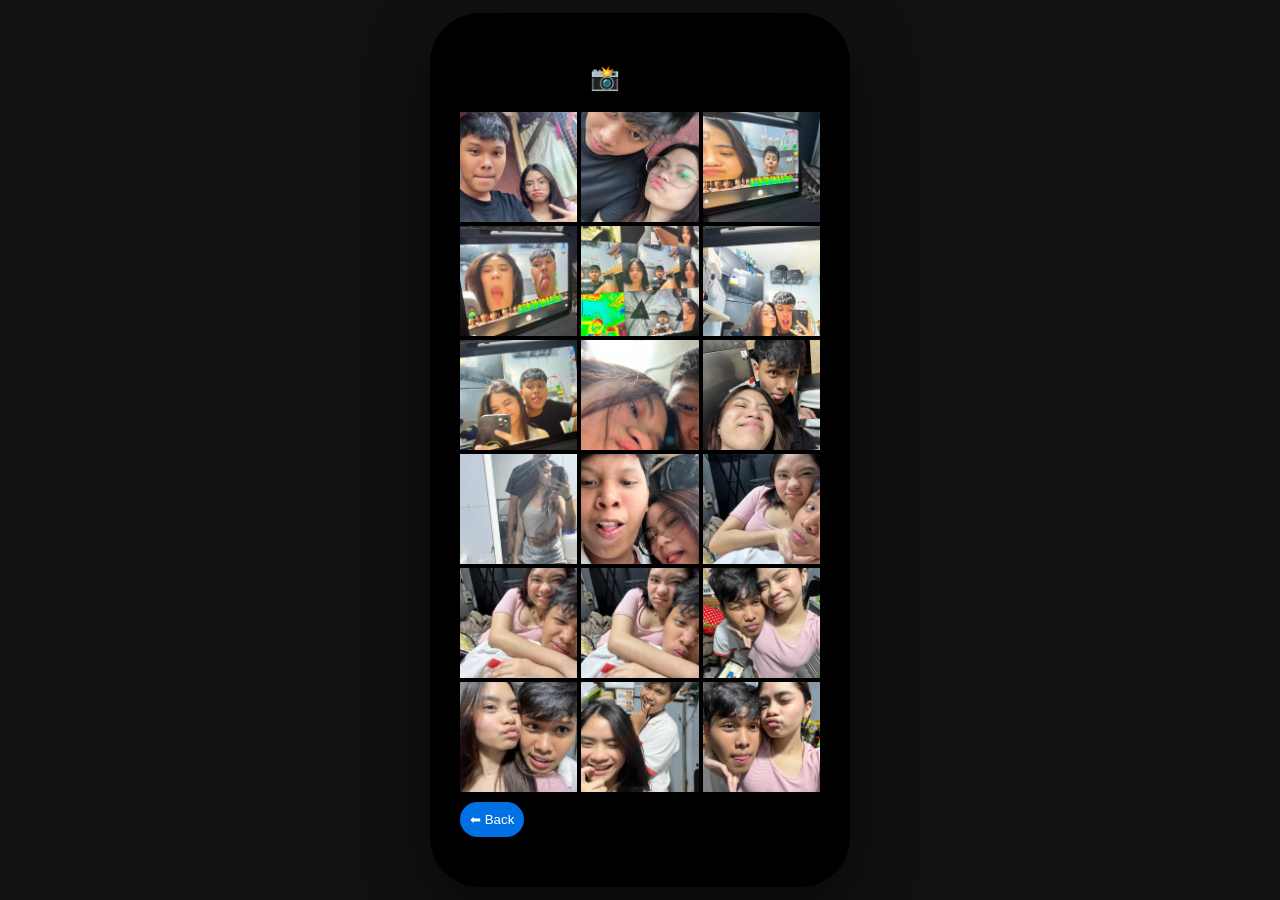
<file: gallery.html>
<!DOCTYPE html>
<html lang="en">
<head>
<meta charset="UTF-8">
<meta name="viewport" content="width=device-width, initial-scale=1.0">
<title>Gallery</title>
<link rel="stylesheet" href="style.css">
</head>

<body>

<div class="phone-frame">
  <div class="phone-screen">

    <div class="container">
      <h2>Our Photos 📸</h2>

      <div class="photo-grid">
        <img src="1.jpg" onclick="openPhoto(this.src)">
        <img src="2.jpg" onclick="openPhoto(this.src)">
        <img src="3.jpg" onclick="openPhoto(this.src)">
        <img src="4.jpg" onclick="openPhoto(this.src)">
        <img src="5.jpg" onclick="openPhoto(this.src)">
        <img src="6.jpg" onclick="openPhoto(this.src)">
        <img src="7.jpg" onclick="openPhoto(this.src)">
        <img src="8.jpg" onclick="openPhoto(this.src)">
        <img src="9.jpg" onclick="openPhoto(this.src)">
        <img src="10.jpg" onclick="openPhoto(this.src)">
        <img src="11.jpg" onclick="openPhoto(this.src)">
        <img src="12.jpg" onclick="openPhoto(this.src)">
        <img src="13.jpg" onclick="openPhoto(this.src)">
        <img src="14.jpg" onclick="openPhoto(this.src)">
        <img src="15.jpg" onclick="openPhoto(this.src)">
        <img src="16.jpg" onclick="openPhoto(this.src)">
        <img src="17.jpg" onclick="openPhoto(this.src)">
        <img src="18.jpg" onclick="openPhoto(this.src)">
      </div>

      <button onclick="goBack()">⬅ Back</button>
    </div>

  </div>
</div>

<div id="photoViewer" class="photo-viewer" onclick="closePhoto()">
  <img id="fullPhoto">
</div>

<script src="script.js"></script>
</body>
</html>
</file>
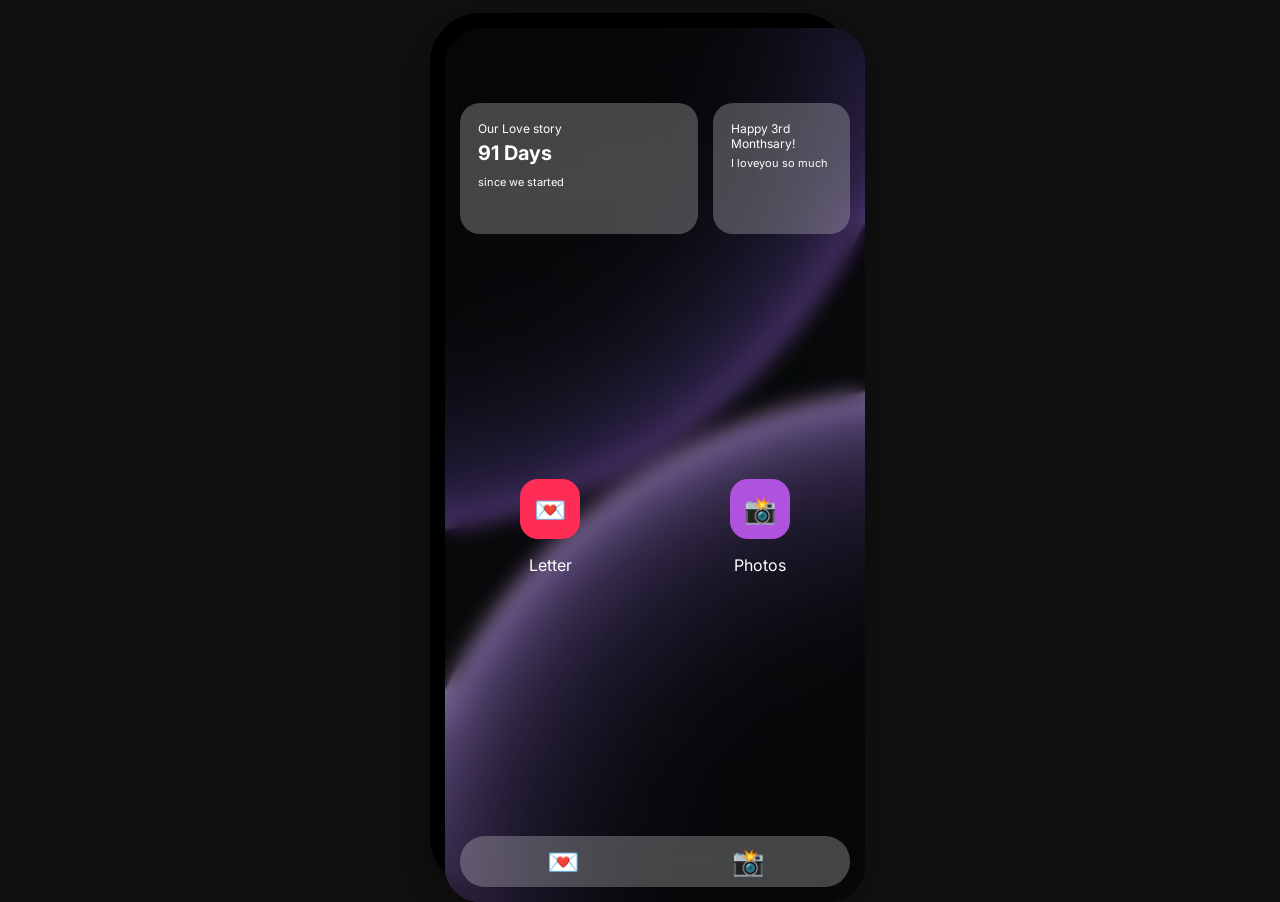
<file: home.html>
<!DOCTYPE html>
<html lang="en">
<head>
<meta charset="UTF-8">
<meta name="viewport" content="width=device-width, initial-scale=1.0">
<title>Home</title>
<link rel="stylesheet" href="style.css">
</head>

<body>

<div class="phone-frame">
  <div class="phone-screen ios-home">

    <div class="top-widgets">
      <div class="widget large">
        <p>Our Love story</p>
        <h2 id="days">91 Days</h2>
        <span>since we started</span>
      </div>

      <div class="widget small">
        <p>Happy 3rd Monthsary!</p>
        <span>I loveyou so much</span>
      </div>
    </div>

    <div class="ios-grid">
      <div class="app" onclick="goPage('letter.html')">
        <div class="icon pink">💌</div>
        <p>Letter</p>
      </div>

      <div class="app" onclick="goPage('gallery.html')">
        <div class="icon purple">📸</div>
        <p>Photos</p>
      </div>
    </div>

    <div class="dock">
      <div class="dock-icon" onclick="goPage('letter.html')">💌</div>
      <div class="dock-icon" onclick="goPage('gallery.html')">📸</div>
    </div>

  </div>
</div>

<script src="script.js"></script>
</body>
</html>
</file>
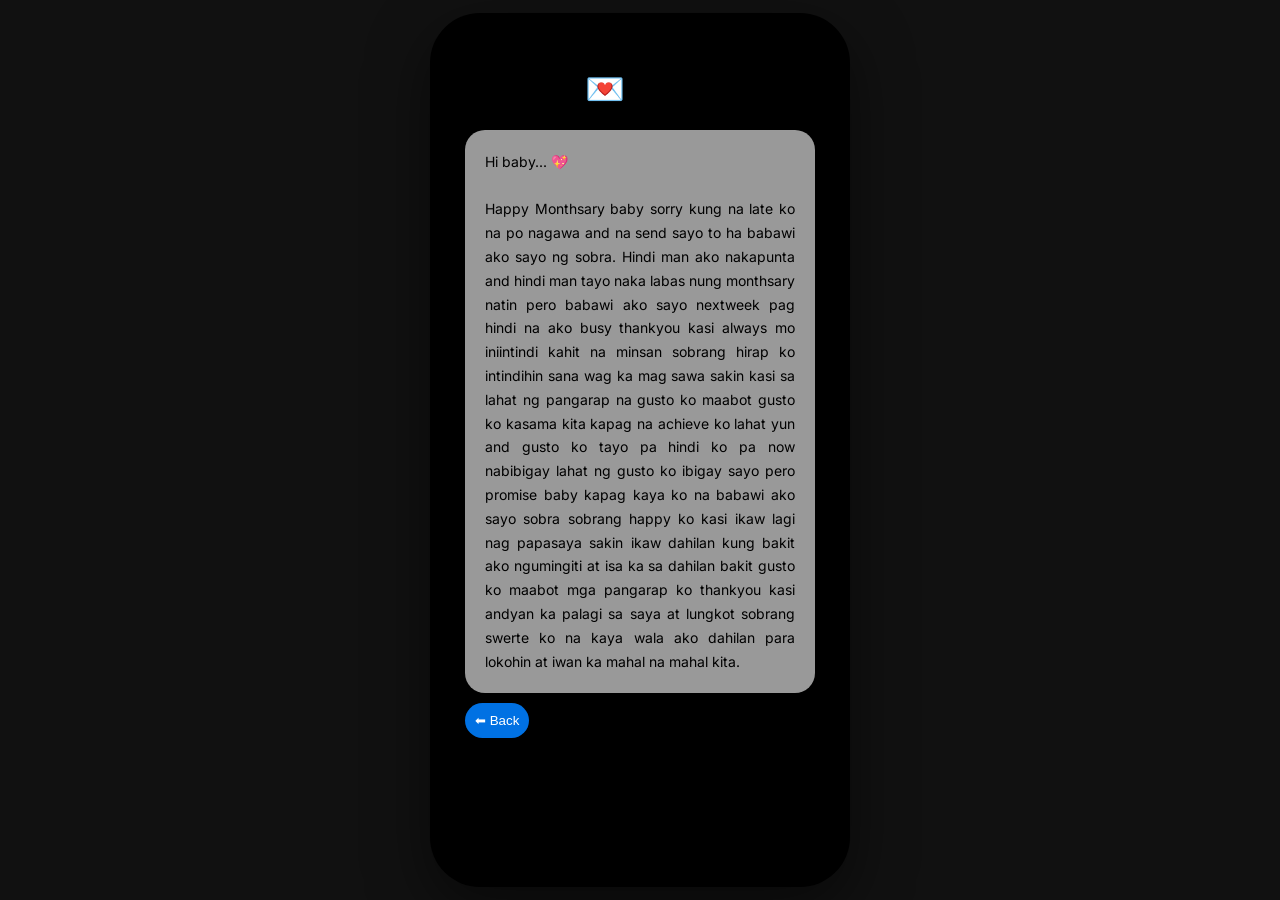
<file: letter.html>
<!DOCTYPE html>
<html lang="en">
<head>
<meta charset="UTF-8">
<meta name="viewport" content="width=device-width, initial-scale=1.0">
<title>Letter</title>
<link rel="stylesheet" href="style.css">
</head>

<body>

<div class="phone-frame">
  <div class="phone-screen">

    <div class="container scrollable">

      <h1>For You 💌</h1>

      <div class="letter">
        Hi baby... 💖 <br><br>
        Happy Monthsary baby sorry kung na late ko na po nagawa
        and na send sayo to ha babawi ako sayo ng sobra.  

        Hindi man ako nakapunta and hindi man tayo naka labas
        nung monthsary natin pero babawi ako sayo nextweek pag
        hindi na ako busy thankyou kasi always mo iniintindi
        kahit na minsan sobrang hirap ko intindihin
        sana wag ka mag sawa sakin kasi sa lahat ng pangarap
        na gusto ko maabot gusto ko kasama kita kapag
        na achieve ko lahat yun and gusto ko tayo pa
        hindi ko pa now nabibigay lahat ng gusto ko ibigay sayo
        pero promise baby kapag kaya ko na babawi ako sayo sobra
        sobrang happy ko kasi ikaw lagi nag papasaya sakin ikaw 
        dahilan kung bakit ako ngumingiti at isa ka sa dahilan
        bakit gusto ko maabot mga pangarap ko thankyou kasi
        andyan ka palagi sa saya at lungkot sobrang swerte ko na
        kaya wala ako dahilan para lokohin at iwan ka mahal na mahal
        kita.
        
      </div>

      <button onclick="goBack()">⬅ Back</button>

    </div>

  </div>
</div>

<script src="script.js"></script>
</body>
</html>
</file>
<file: style.css>
@import url('https://fonts.googleapis.com/css2?family=Inter:wght@300;400;500;600&display=swap');

body {
  margin: 0;
  font-family: 'Inter', sans-serif;
  background: #111;
  display: flex;
  justify-content: center;
  align-items: center;
  height: 100vh;
  opacity: 0;
  transition: opacity 0.6s;
}
body.loaded { opacity: 1; }

/* 📱 iPhone frame */
.phone-frame {
  width: 390px;
  height: 844px;
  background: black;
  border-radius: 50px;
  padding: 15px;
  position: relative;
  box-shadow: 0 20px 60px rgba(0,0,0,0.5);
}
.phone-frame::before {
  content: "";
  position: absolute;
  top: 8px;
  left: 50%;
  transform: translateX(-50%);
  width: 120px;
  height: 25px;
  background: black;
  border-radius: 20px;
}

/* screen */
.phone-screen {
  width: 100%;
  height: 100%;
  border-radius: 35px;
  overflow: hidden;
  position: relative;
}

/* 🔐 LOCKSCREEN */
.lockscreen-bg {
  background: url('wallpaper.jpg') center/cover no-repeat;
  color: white;
  display: flex;
  flex-direction: column;
  justify-content: space-between;
  padding: 20px;
}
.lockscreen-bg::before {
  content: "";
  position: absolute;
  inset: 0;
  background: rgba(0,0,0,0.35);
  border-radius: 35px;
}
.lockscreen-bg * {
  position: relative;
  z-index: 1;
}

/* top */
.lock-top {
  text-align: center;
  margin-top: 40px;
}
.lock-time {
  font-size: 70px;
  font-weight: 600;
}
.lock-date {
  font-size: 18px;
  opacity: 0.9;
}

/* 🎵 MUSIC CARD */
.music-card {
  background: rgba(0,0,0,0.4);
  backdrop-filter: blur(25px);
  border-radius: 25px;
  padding: 12px;
  color: white;
}

.album-cover {
  width: 100%;
  border-radius: 15px;
  margin-bottom: 8px;
}

.song-info h3 {
  margin: 0;
  font-size: 15px;
}

.song-info p {
  margin: 2px 0 8px;
  font-size: 12px;
  opacity: 0.8;
}

.progress-bar {
  width: 100%;
  height: 4px;
  background: rgba(255,255,255,0.3);
  border-radius: 10px;
  overflow: hidden;
}

.progress {
  width: 0%;
  height: 100%;
  background: white;
}

.time {
  display: flex;
  justify-content: space-between;
  font-size: 10px;
  margin-top: 3px;
  opacity: 0.8;
}

.controls {
  display: flex;
  justify-content: center;
  gap: 25px;
  font-size: 20px;
  margin-top: 8px;
}

/* bottom unlock */
.lock-bottom {
  display: flex;
  justify-content: center;
  align-items: center;
}

.unlock-area {
  text-align: center;
  width: 100%;
  cursor: pointer;
}

#status {
  font-size: 13px;
  opacity: 0.9;
}

/* 🏠 HOME */
.ios-home {
  background: url('wallpaper.jpg') center/cover no-repeat;
  padding: 15px;
  display: flex;
  flex-direction: column;
  justify-content: space-between;
}
.ios-home::before {
  content: "";
  position: absolute;
  inset: 0;
  background: rgba(0,0,0,0.25);
  backdrop-filter: blur(10px);
  border-radius: 35px;
}
.ios-home * {
  position: relative;
  z-index: 1;
}

/* 📅 widgets */
.top-widgets {
  display: flex;
  gap: 15px;
  margin-top: 60px;
}

.widget {
  background: rgba(255,255,255,0.25);
  backdrop-filter: blur(20px);
  border-radius: 20px;
  padding: 18px;
  color: white;
}

.widget.large {
  flex: 2;
  height: 95px;
}

.widget.small {
  flex: 1;
  height: 95px;
}

.widget h2 {
  font-size: 20px;
  margin: 5px 0;
}

.widget p {
  font-size: 12px;
  margin: 0;
}

.widget span {
  font-size: 11px;
}

/* 📱 apps */
.ios-grid {
  display: grid;
  grid-template-columns: repeat(2, 1fr);
  gap: 30px;
  justify-items: center;
}

.app {
  text-align: center;
  color: white;
  cursor: pointer;
}

.icon {
  width: 60px;
  height: 60px;
  border-radius: 18px;
  display: flex;
  justify-content: center;
  align-items: center;
  font-size: 26px;
  margin: auto;
}

/* colors */
.icon.pink { background: #ff2d55; }
.icon.purple { background: #af52de; }

/* dock */
.dock {
  display: flex;
  justify-content: space-around;
  background: rgba(255,255,255,0.25);
  backdrop-filter: blur(25px);
  border-radius: 25px;
  padding: 10px;
}

.dock-icon {
  font-size: 26px;
  cursor: pointer;
}

/* 💌 letter */
.container {
  padding: 15px;
}

.scrollable {
  height: 100%;
  overflow-y: auto;
  padding: 20px;
}

.scrollable::-webkit-scrollbar {
  width: 4px;
}

.scrollable::-webkit-scrollbar-thumb {
  background: rgba(255,255,255,0.3);
  border-radius: 10px;
}

.letter {
  background: rgba(255,255,255,0.6);
  backdrop-filter: blur(15px);
  padding: 20px;
  border-radius: 20px;
  line-height: 1.7;
  font-size: 14px;
  text-align: justify;
}

/* 📸 gallery */
.photo-grid {
  display: grid;
  grid-template-columns: repeat(3,1fr);
  gap: 4px;
}

.photo-grid img {
  width: 100%;
  height: 110px;
  object-fit: cover;
  cursor: pointer;
}

/* fullscreen viewer */
.photo-viewer {
  position: fixed;
  top:0;
  left:0;
  width:100%;
  height:100%;
  background:rgb(51, 26, 26);
  display:none;
  justify-content:center;
  align-items:center;
  z-index:999;
}
.photo-viewer img {
  width:100%;
}

/* button */
button {
  padding:10px;
  border:none;
  border-radius:20px;
  background:#0071e3;
  color:white;
  margin-top:10px;
  cursor: pointer;
}
</file>
